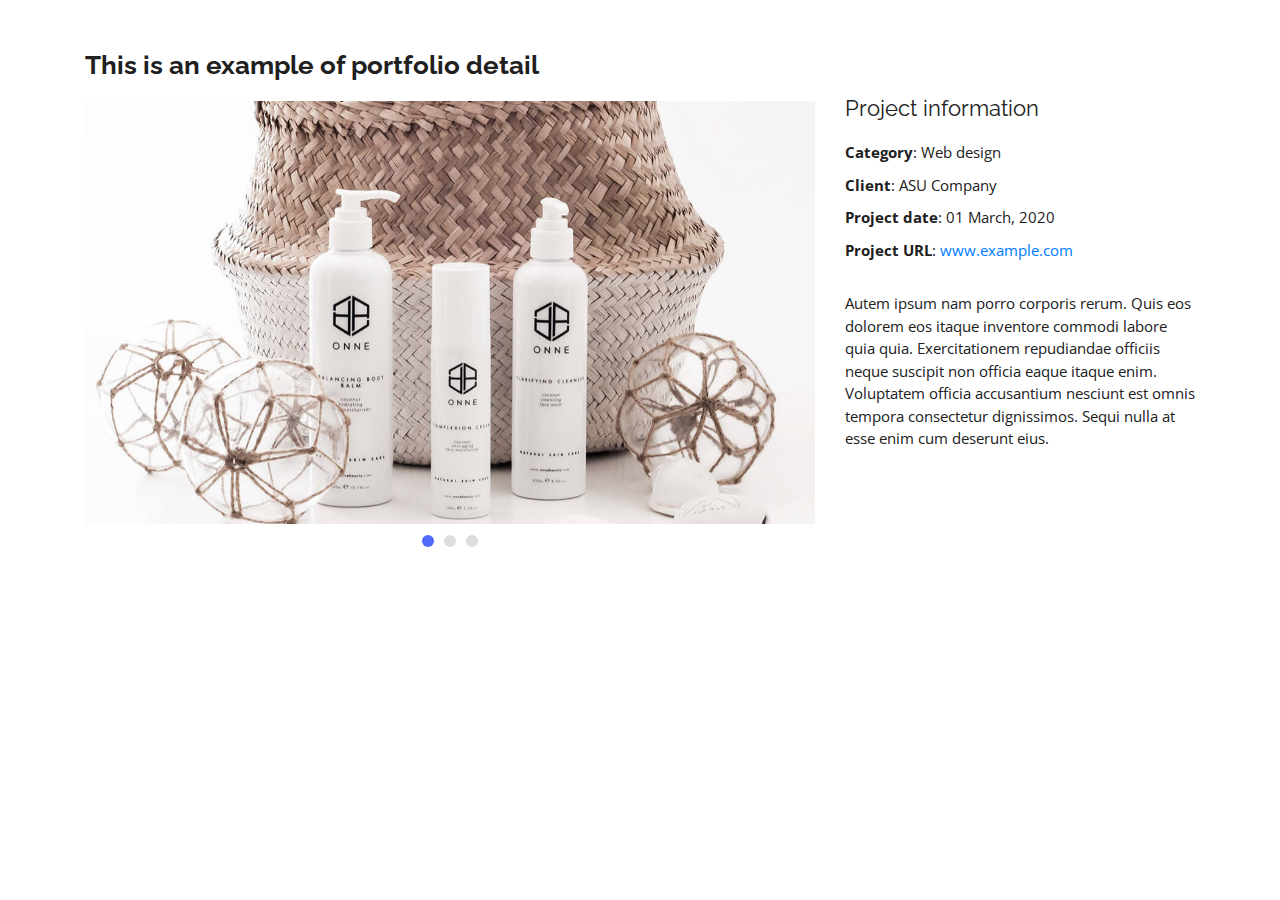
<file: portfolio-details.html>
<!DOCTYPE html>
<html lang="en">

<head>
    <meta charset="utf-8">
    <meta content="width=device-width, initial-scale=1.0" name="viewport">

    <title>Portfolio Details - Soore Bootstrap Template</title>
    <meta content="" name="descriptison">
    <meta content="" name="keywords">


    <!-- favicon -->
    <link rel="icon" type="image/png" href="assets/img/favicon.png">

    <!-- Google Fonts -->
    <link href="https://fonts.googleapis.com/css?family=Open+Sans:300,300i,400,400i,600,600i,700,700i|Raleway:300,300i,400,400i,500,500i,600,600i,700,700i|Poppins:300,300i,400,400i,500,500i,600,600i,700,700i" rel="stylesheet">

    <!-- Vendor CSS Files -->
    <link href="assets/vendor/bootstrap/css/bootstrap.min.css" rel="stylesheet">
    <link href="assets/vendor/icofont/icofont.min.css" rel="stylesheet">
    <link href="assets/vendor/owl.carousel/assets/owl.carousel.min.css" rel="stylesheet">
    <link href="assets/vendor/boxicons/css/boxicons.min.css" rel="stylesheet">
    <link href="assets/vendor/venobox/venobox.css" rel="stylesheet">
    <link href="assets/vendor/aos/aos.css" rel="stylesheet">

    <!-- Template Main CSS File -->
    <link href="assets/css/style.css" rel="stylesheet">

    <!-- =======================================================
  * Template Name: Soore - v2.0.0
  * Template URL: https://bootstrapmade.com/Soore-free-bootstrap-cv-resume-html-template/
  * Author: BootstrapMade.com
  * License: https://bootstrapmade.com/license/
  ======================================================== -->
</head>

<body>

    <main id="main">

        <!-- ======= Portfolio Details Section ======= -->
        <section id="portfolio-details" class="portfolio-details">
            <div class="container">

                <div class="row">

                    <div class="col-lg-8">
                        <h2 class="portfolio-title">This is an example of portfolio detail</h2>
                        <div class="owl-carousel portfolio-details-carousel">
                            <img src="assets/img/portfolio/portfolio-details-1.jpg" class="img-fluid" alt="">
                            <img src="assets/img/portfolio/portfolio-details-2.jpg" class="img-fluid" alt="">
                            <img src="assets/img/portfolio/portfolio-details-3.jpg" class="img-fluid" alt="">
                        </div>
                    </div>

                    <div class="col-lg-4 portfolio-info">
                        <h3>Project information</h3>
                        <ul>
                            <li><strong>Category</strong>: Web design</li>
                            <li><strong>Client</strong>: ASU Company</li>
                            <li><strong>Project date</strong>: 01 March, 2020</li>
                            <li><strong>Project URL</strong>: <a href="#">www.example.com</a></li>
                        </ul>

                        <p>
                            Autem ipsum nam porro corporis rerum. Quis eos dolorem eos itaque inventore commodi labore quia quia. Exercitationem repudiandae officiis neque suscipit non officia eaque itaque enim. Voluptatem officia accusantium nesciunt est omnis tempora consectetur
                            dignissimos. Sequi nulla at esse enim cum deserunt eius.
                        </p>
                    </div>

                </div>

            </div>
        </section>
        <!-- End Portfolio Details Section -->

    </main>
    <!-- End #main -->

    <div id="preloader"></div>
    <a href="#" class="back-to-top"><i class="bx bx-up-arrow-alt"></i></a>

    <!-- Vendor JS Files -->
    <script src="assets/vendor/jquery/jquery.min.js"></script>
    <script src="assets/vendor/bootstrap/js/bootstrap.bundle.min.js"></script>
    <script src="assets/vendor/jquery.easing/jquery.easing.min.js"></script>
    <script src="assets/vendor/php-email-form/validate.js"></script>
    <script src="assets/vendor/waypoints/jquery.waypoints.min.js"></script>
    <script src="assets/vendor/counterup/counterup.min.js"></script>
    <script src="assets/vendor/owl.carousel/owl.carousel.min.js"></script>
    <script src="assets/vendor/isotope-layout/isotope.pkgd.min.js"></script>
    <script src="assets/vendor/venobox/venobox.min.js"></script>
    <script src="assets/vendor/aos/aos.js"></script>

    <!-- Template Main JS File -->
    <script src="assets/js/main.js"></script>

</body>

</html>
</file>
<file: assets/vendor/venobox/venobox.css>
/* ------ venobox.css --------*/
.vbox-overlay *, .vbox-overlay *:before, .vbox-overlay *:after{
    -webkit-backface-visibility: hidden;
    -webkit-box-sizing:border-box;
    -moz-box-sizing:border-box;
    box-sizing:border-box;
}
.vbox-overlay * { 
    -webkit-backface-visibility: visible;
    backface-visibility: visible;
}
.vbox-overlay{
    display: -webkit-flex;
    display: flex;
    -webkit-flex-direction: column;
    flex-direction: column;
    -webkit-justify-content: center;
    justify-content: center;
    -webkit-align-items: center;
    align-items: center;
    position: fixed;
    left: 0;
    top: 0;
    bottom: 0;
    right: 0;
    z-index: 999999;
}

/* ----- navigation ----- */
.vbox-title{
    width: 100%;
    height: 40px;
    float: left;
    text-align: center;
    line-height: 28px;
    font-size: 12px;
    padding: 6px 50px;
    overflow: hidden;
    position: fixed;
    display: none;
    left: 0;
    z-index: 89;
}
.vbox-close{
    cursor: pointer;
    position: fixed;
    top: -1px;
    right: 0;
    width: 50px;
    height: 40px;
    padding: 6px;
    display: block;
    background-position:10px center;
    overflow: hidden;
    font-size: 24px;
    line-height: 1;
    text-align: center;
    z-index: 99;
}
.vbox-left{
    cursor: pointer;
    position: fixed;
    left: 0;
    height: 40px;
    overflow: hidden;
    line-height: 28px;
    font-size: 12px;
    z-index: 99;
    display: flex;
    align-items:center;
}
.vbox-num{
    display: inline-block;
    margin: 6px 0 6px 15px;
}
/* ----- Social share ----- */
.vbox-share{
    line-height: 28px;
    font-size: 12px;
    overflow: hidden;
    position: fixed;
    left: 0;
    z-index: 98;
    display: flex;
    align-items:center;
    justify-content: center;
    width: 100%;
    text-align: center;
}
.vbox-share svg{
    max-height: 28px;
    width: 28px;
    z-index: 10;
    margin-left: 12px;
    margin-top: 6px;
    margin-bottom: 6px;
    vertical-align: middle;
}


/* ----- navigation ARROWS ----- */
.vbox-next, .vbox-prev{
    position: fixed;
    top: 50%;
    margin-top: -15px;
    overflow: hidden;
    cursor: pointer;
    display: block;
    width: 45px;
    height: 45px;
    z-index: 99;
}
.vbox-next span, .vbox-prev span{
    position: relative;
    width: 20px;
    height: 20px;
    border: 2px solid transparent;
    border-top-color: #B6B6B6;
    border-right-color: #B6B6B6;
    text-indent: -100px;
    position: absolute;
    top: 8px;
    display: block;
}
.vbox-prev{
    left: 15px;
}
.vbox-next{
    right: 15px;
}
.vbox-prev span{
    left: 10px;
    -ms-transform: rotate(-135deg);
    -webkit-transform: rotate(-135deg);
    transform: rotate(-135deg);
}
.vbox-next span{
    -ms-transform: rotate(45deg);
    -webkit-transform: rotate(45deg);
    transform: rotate(45deg);
    right: 10px;
}
/* ------- inline window ------ */
.vbox-inline{
    width: 420px;
    height: 315px;
    height: 70vh;
    padding: 10px;
    background: #fff;
    margin: 0 auto;
    overflow: auto;
    text-align: left;
}
/* ------- Video & iFrames window ------ */
.venoframe{
    max-width: 100%;
    width: 100%;
    border: none;
    width: 100%;
    height: 260px;
    height: 70vh;
}
.venoframe.vbvid{
    height: 260px;
}
@media (min-width: 768px) {
    .venoframe, .vbox-inline{
        width: 90%;
        height: 360px;
        height: 70vh;
    }
    .venoframe.vbvid{
        width: 640px;
        height: 360px;
    }
}
@media (min-width: 992px) {
    .venoframe, .vbox-inline{
        max-width: 1200px;
        width: 80%;
        height: 540px;
        height: 70vh;
    }
    .venoframe.vbvid{
        width: 960px;
        height: 540px;
    }
}
/* 
Please do NOT edit this part! 
or at least read this note: http://i.imgur.com/7C0ws9e.gif
*/
.vbox-open{
    overflow: hidden;
}
.vbox-container{
    position: absolute;
    left: 0;
    right: 0;
    top: 0;
    bottom: 0;
    overflow-x: hidden;
    overflow-y: scroll;
    overflow-scrolling: touch;
    -webkit-overflow-scrolling: touch;
    z-index: 20;
    max-height: 100%;

}

.vbox-content{
    text-align: center;
    float: left;
    width: 100%;
    position: relative;
    overflow: hidden;
    padding: 20px 4%;
}
.vbox-container img{
    max-width: 100%;
    height: auto;
}
.vbox-figlio{
    box-shadow: 0 0 12px rgba(0,0,0,0.19), 0 6px 6px rgba(0,0,0,0.23);
    max-width: 100%;
    text-align: initial;
}
img.vbox-figlio{
    -webkit-user-select: none;
-khtml-user-select: none;
-moz-user-select: none;
-o-user-select: none;
user-select: none;
}
.vbox-content.swipe-left{
    margin-left: -200px !important;
}
.vbox-content.swipe-right{
    margin-left: 200px !important;
}
.vbox-animated{
    webkit-transition: margin 300ms ease-out;
    transition: margin 300ms ease-out;
}

/* ---------- preloader ----------
 * SPINKIT 
 * http://tobiasahlin.com/spinkit/
-------------------------------- */
.sk-double-bounce,.sk-rotating-plane{width:40px;height:40px;margin:40px auto}.sk-rotating-plane{background-color:#333;-webkit-animation:sk-rotatePlane 1.2s infinite ease-in-out;animation:sk-rotatePlane 1.2s infinite ease-in-out}@-webkit-keyframes sk-rotatePlane{0%{-webkit-transform:perspective(120px) rotateX(0) rotateY(0);transform:perspective(120px) rotateX(0) rotateY(0)}50%{-webkit-transform:perspective(120px) rotateX(-180.1deg) rotateY(0);transform:perspective(120px) rotateX(-180.1deg) rotateY(0)}100%{-webkit-transform:perspective(120px) rotateX(-180deg) rotateY(-179.9deg);transform:perspective(120px) rotateX(-180deg) rotateY(-179.9deg)}}@keyframes sk-rotatePlane{0%{-webkit-transform:perspective(120px) rotateX(0) rotateY(0);transform:perspective(120px) rotateX(0) rotateY(0)}50%{-webkit-transform:perspective(120px) rotateX(-180.1deg) rotateY(0);transform:perspective(120px) rotateX(-180.1deg) rotateY(0)}100%{-webkit-transform:perspective(120px) rotateX(-180deg) rotateY(-179.9deg);transform:perspective(120px) rotateX(-180deg) rotateY(-179.9deg)}}.sk-double-bounce{position:relative}.sk-double-bounce .sk-child{width:100%;height:100%;border-radius:50%;background-color:#333;opacity:.6;position:absolute;top:0;left:0;-webkit-animation:sk-doubleBounce 2s infinite ease-in-out;animation:sk-doubleBounce 2s infinite ease-in-out}.sk-chasing-dots .sk-child,.sk-spinner-pulse,.sk-three-bounce .sk-child{background-color:#333;border-radius:100%}.sk-double-bounce .sk-double-bounce2{-webkit-animation-delay:-1s;animation-delay:-1s}@-webkit-keyframes sk-doubleBounce{0%,100%{-webkit-transform:scale(0);transform:scale(0)}50%{-webkit-transform:scale(1);transform:scale(1)}}@keyframes sk-doubleBounce{0%,100%{-webkit-transform:scale(0);transform:scale(0)}50%{-webkit-transform:scale(1);transform:scale(1)}}.sk-wave{margin:40px auto;width:50px;height:40px;text-align:center;font-size:10px}.sk-wave .sk-rect{background-color:#333;height:100%;width:6px;display:inline-block;-webkit-animation:sk-waveStretchDelay 1.2s infinite ease-in-out;animation:sk-waveStretchDelay 1.2s infinite ease-in-out}.sk-wave .sk-rect1{-webkit-animation-delay:-1.2s;animation-delay:-1.2s}.sk-wave .sk-rect2{-webkit-animation-delay:-1.1s;animation-delay:-1.1s}.sk-wave .sk-rect3{-webkit-animation-delay:-1s;animation-delay:-1s}.sk-wave .sk-rect4{-webkit-animation-delay:-.9s;animation-delay:-.9s}.sk-wave .sk-rect5{-webkit-animation-delay:-.8s;animation-delay:-.8s}@-webkit-keyframes sk-waveStretchDelay{0%,100%,40%{-webkit-transform:scaleY(.4);transform:scaleY(.4)}20%{-webkit-transform:scaleY(1);transform:scaleY(1)}}@keyframes sk-waveStretchDelay{0%,100%,40%{-webkit-transform:scaleY(.4);transform:scaleY(.4)}20%{-webkit-transform:scaleY(1);transform:scaleY(1)}}.sk-wandering-cubes{margin:40px auto;width:40px;height:40px;position:relative}.sk-wandering-cubes .sk-cube{background-color:#333;width:10px;height:10px;position:absolute;top:0;left:0;-webkit-animation:sk-wanderingCube 1.8s ease-in-out -1.8s infinite both;animation:sk-wanderingCube 1.8s ease-in-out -1.8s infinite both}.sk-chasing-dots,.sk-spinner-pulse{width:40px;height:40px;margin:40px auto}.sk-wandering-cubes .sk-cube2{-webkit-animation-delay:-.9s;animation-delay:-.9s}@-webkit-keyframes sk-wanderingCube{0%{-webkit-transform:rotate(0);transform:rotate(0)}25%{-webkit-transform:translateX(30px) rotate(-90deg) scale(.5);transform:translateX(30px) rotate(-90deg) scale(.5)}50%{-webkit-transform:translateX(30px) translateY(30px) rotate(-179deg);transform:translateX(30px) translateY(30px) rotate(-179deg)}50.1%{-webkit-transform:translateX(30px) translateY(30px) rotate(-180deg);transform:translateX(30px) translateY(30px) rotate(-180deg)}75%{-webkit-transform:translateX(0) translateY(30px) rotate(-270deg) scale(.5);transform:translateX(0) translateY(30px) rotate(-270deg) scale(.5)}100%{-webkit-transform:rotate(-360deg);transform:rotate(-360deg)}}@keyframes sk-wanderingCube{0%{-webkit-transform:rotate(0);transform:rotate(0)}25%{-webkit-transform:translateX(30px) rotate(-90deg) scale(.5);transform:translateX(30px) rotate(-90deg) scale(.5)}50%{-webkit-transform:translateX(30px) translateY(30px) rotate(-179deg);transform:translateX(30px) translateY(30px) rotate(-179deg)}50.1%{-webkit-transform:translateX(30px) translateY(30px) rotate(-180deg);transform:translateX(30px) translateY(30px) rotate(-180deg)}75%{-webkit-transform:translateX(0) translateY(30px) rotate(-270deg) scale(.5);transform:translateX(0) translateY(30px) rotate(-270deg) scale(.5)}100%{-webkit-transform:rotate(-360deg);transform:rotate(-360deg)}}.sk-spinner-pulse{-webkit-animation:sk-pulseScaleOut 1s infinite ease-in-out;animation:sk-pulseScaleOut 1s infinite ease-in-out}@-webkit-keyframes sk-pulseScaleOut{0%{-webkit-transform:scale(0);transform:scale(0)}100%{-webkit-transform:scale(1);transform:scale(1);opacity:0}}@keyframes sk-pulseScaleOut{0%{-webkit-transform:scale(0);transform:scale(0)}100%{-webkit-transform:scale(1);transform:scale(1);opacity:0}}.sk-chasing-dots{position:relative;text-align:center;-webkit-animation:sk-chasingDotsRotate 2s infinite linear;animation:sk-chasingDotsRotate 2s infinite linear}.sk-chasing-dots .sk-child{width:60%;height:60%;display:inline-block;position:absolute;top:0;-webkit-animation:sk-chasingDotsBounce 2s infinite ease-in-out;animation:sk-chasingDotsBounce 2s infinite ease-in-out}.sk-chasing-dots .sk-dot2{top:auto;bottom:0;-webkit-animation-delay:-1s;animation-delay:-1s}@-webkit-keyframes sk-chasingDotsRotate{100%{-webkit-transform:rotate(360deg);transform:rotate(360deg)}}@keyframes sk-chasingDotsRotate{100%{-webkit-transform:rotate(360deg);transform:rotate(360deg)}}@-webkit-keyframes sk-chasingDotsBounce{0%,100%{-webkit-transform:scale(0);transform:scale(0)}50%{-webkit-transform:scale(1);transform:scale(1)}}@keyframes sk-chasingDotsBounce{0%,100%{-webkit-transform:scale(0);transform:scale(0)}50%{-webkit-transform:scale(1);transform:scale(1)}}.sk-three-bounce{margin:40px auto;width:80px;text-align:center}.sk-three-bounce .sk-child{width:20px;height:20px;display:inline-block;-webkit-animation:sk-three-bounce 1.4s ease-in-out 0s infinite both;animation:sk-three-bounce 1.4s ease-in-out 0s infinite both}.sk-circle .sk-child:before,.sk-fading-circle .sk-circle:before{display:block;border-radius:100%;content:'';background-color:#333}.sk-three-bounce .sk-bounce1{-webkit-animation-delay:-.32s;animation-delay:-.32s}.sk-three-bounce .sk-bounce2{-webkit-animation-delay:-.16s;animation-delay:-.16s}@-webkit-keyframes sk-three-bounce{0%,100%,80%{-webkit-transform:scale(0);transform:scale(0)}40%{-webkit-transform:scale(1);transform:scale(1)}}@keyframes sk-three-bounce{0%,100%,80%{-webkit-transform:scale(0);transform:scale(0)}40%{-webkit-transform:scale(1);transform:scale(1)}}.sk-circle{margin:40px auto;width:40px;height:40px;position:relative}.sk-circle .sk-child{width:100%;height:100%;position:absolute;left:0;top:0}.sk-circle .sk-child:before{margin:0 auto;width:15%;height:15%;-webkit-animation:sk-circleBounceDelay 1.2s infinite ease-in-out both;animation:sk-circleBounceDelay 1.2s infinite ease-in-out both}.sk-circle .sk-circle2{-webkit-transform:rotate(30deg);-ms-transform:rotate(30deg);transform:rotate(30deg)}.sk-circle .sk-circle3{-webkit-transform:rotate(60deg);-ms-transform:rotate(60deg);transform:rotate(60deg)}.sk-circle .sk-circle4{-webkit-transform:rotate(90deg);-ms-transform:rotate(90deg);transform:rotate(90deg)}.sk-circle .sk-circle5{-webkit-transform:rotate(120deg);-ms-transform:rotate(120deg);transform:rotate(120deg)}.sk-circle .sk-circle6{-webkit-transform:rotate(150deg);-ms-transform:rotate(150deg);transform:rotate(150deg)}.sk-circle .sk-circle7{-webkit-transform:rotate(180deg);-ms-transform:rotate(180deg);transform:rotate(180deg)}.sk-circle .sk-circle8{-webkit-transform:rotate(210deg);-ms-transform:rotate(210deg);transform:rotate(210deg)}.sk-circle .sk-circle9{-webkit-transform:rotate(240deg);-ms-transform:rotate(240deg);transform:rotate(240deg)}.sk-circle .sk-circle10{-webkit-transform:rotate(270deg);-ms-transform:rotate(270deg);transform:rotate(270deg)}.sk-circle .sk-circle11{-webkit-transform:rotate(300deg);-ms-transform:rotate(300deg);transform:rotate(300deg)}.sk-circle .sk-circle12{-webkit-transform:rotate(330deg);-ms-transform:rotate(330deg);transform:rotate(330deg)}.sk-circle .sk-circle2:before{-webkit-animation-delay:-1.1s;animation-delay:-1.1s}.sk-circle .sk-circle3:before{-webkit-animation-delay:-1s;animation-delay:-1s}.sk-circle .sk-circle4:before{-webkit-animation-delay:-.9s;animation-delay:-.9s}.sk-circle .sk-circle5:before{-webkit-animation-delay:-.8s;animation-delay:-.8s}.sk-circle .sk-circle6:before{-webkit-animation-delay:-.7s;animation-delay:-.7s}.sk-circle .sk-circle7:before{-webkit-animation-delay:-.6s;animation-delay:-.6s}.sk-circle .sk-circle8:before{-webkit-animation-delay:-.5s;animation-delay:-.5s}.sk-circle .sk-circle9:before{-webkit-animation-delay:-.4s;animation-delay:-.4s}.sk-circle .sk-circle10:before{-webkit-animation-delay:-.3s;animation-delay:-.3s}.sk-circle .sk-circle11:before{-webkit-animation-delay:-.2s;animation-delay:-.2s}.sk-circle .sk-circle12:before{-webkit-animation-delay:-.1s;animation-delay:-.1s}@-webkit-keyframes sk-circleBounceDelay{0%,100%,80%{-webkit-transform:scale(0);transform:scale(0)}40%{-webkit-transform:scale(1);transform:scale(1)}}@keyframes sk-circleBounceDelay{0%,100%,80%{-webkit-transform:scale(0);transform:scale(0)}40%{-webkit-transform:scale(1);transform:scale(1)}}.sk-cube-grid{width:40px;height:40px;margin:40px auto}.sk-cube-grid .sk-cube{width:33.33%;height:33.33%;background-color:#333;float:left;-webkit-animation:sk-cubeGridScaleDelay 1.3s infinite ease-in-out;animation:sk-cubeGridScaleDelay 1.3s infinite ease-in-out}.sk-cube-grid .sk-cube1{-webkit-animation-delay:.2s;animation-delay:.2s}.sk-cube-grid .sk-cube2{-webkit-animation-delay:.3s;animation-delay:.3s}.sk-cube-grid .sk-cube3{-webkit-animation-delay:.4s;animation-delay:.4s}.sk-cube-grid .sk-cube4{-webkit-animation-delay:.1s;animation-delay:.1s}.sk-cube-grid .sk-cube5{-webkit-animation-delay:.2s;animation-delay:.2s}.sk-cube-grid .sk-cube6{-webkit-animation-delay:.3s;animation-delay:.3s}.sk-cube-grid .sk-cube7{-webkit-animation-delay:0ms;animation-delay:0ms}.sk-cube-grid .sk-cube8{-webkit-animation-delay:.1s;animation-delay:.1s}.sk-cube-grid .sk-cube9{-webkit-animation-delay:.2s;animation-delay:.2s}@-webkit-keyframes sk-cubeGridScaleDelay{0%,100%,70%{-webkit-transform:scale3D(1,1,1);transform:scale3D(1,1,1)}35%{-webkit-transform:scale3D(0,0,1);transform:scale3D(0,0,1)}}@keyframes sk-cubeGridScaleDelay{0%,100%,70%{-webkit-transform:scale3D(1,1,1);transform:scale3D(1,1,1)}35%{-webkit-transform:scale3D(0,0,1);transform:scale3D(0,0,1)}}.sk-fading-circle{margin:40px auto;width:40px;height:40px;position:relative}.sk-fading-circle .sk-circle{width:100%;height:100%;position:absolute;left:0;top:0}.sk-fading-circle .sk-circle:before{margin:0 auto;width:15%;height:15%;-webkit-animation:sk-circleFadeDelay 1.2s infinite ease-in-out both;animation:sk-circleFadeDelay 1.2s infinite ease-in-out both}.sk-fading-circle .sk-circle2{-webkit-transform:rotate(30deg);-ms-transform:rotate(30deg);transform:rotate(30deg)}.sk-fading-circle .sk-circle3{-webkit-transform:rotate(60deg);-ms-transform:rotate(60deg);transform:rotate(60deg)}.sk-fading-circle .sk-circle4{-webkit-transform:rotate(90deg);-ms-transform:rotate(90deg);transform:rotate(90deg)}.sk-fading-circle .sk-circle5{-webkit-transform:rotate(120deg);-ms-transform:rotate(120deg);transform:rotate(120deg)}.sk-fading-circle .sk-circle6{-webkit-transform:rotate(150deg);-ms-transform:rotate(150deg);transform:rotate(150deg)}.sk-fading-circle .sk-circle7{-webkit-transform:rotate(180deg);-ms-transform:rotate(180deg);transform:rotate(180deg)}.sk-fading-circle .sk-circle8{-webkit-transform:rotate(210deg);-ms-transform:rotate(210deg);transform:rotate(210deg)}.sk-fading-circle .sk-circle9{-webkit-transform:rotate(240deg);-ms-transform:rotate(240deg);transform:rotate(240deg)}.sk-fading-circle .sk-circle10{-webkit-transform:rotate(270deg);-ms-transform:rotate(270deg);transform:rotate(270deg)}.sk-fading-circle .sk-circle11{-webkit-transform:rotate(300deg);-ms-transform:rotate(300deg);transform:rotate(300deg)}.sk-fading-circle .sk-circle12{-webkit-transform:rotate(330deg);-ms-transform:rotate(330deg);transform:rotate(330deg)}.sk-fading-circle .sk-circle2:before{-webkit-animation-delay:-1.1s;animation-delay:-1.1s}.sk-fading-circle .sk-circle3:before{-webkit-animation-delay:-1s;animation-delay:-1s}.sk-fading-circle .sk-circle4:before{-webkit-animation-delay:-.9s;animation-delay:-.9s}.sk-fading-circle .sk-circle5:before{-webkit-animation-delay:-.8s;animation-delay:-.8s}.sk-fading-circle .sk-circle6:before{-webkit-animation-delay:-.7s;animation-delay:-.7s}.sk-fading-circle .sk-circle7:before{-webkit-animation-delay:-.6s;animation-delay:-.6s}.sk-fading-circle .sk-circle8:before{-webkit-animation-delay:-.5s;animation-delay:-.5s}.sk-fading-circle .sk-circle9:before{-webkit-animation-delay:-.4s;animation-delay:-.4s}.sk-fading-circle .sk-circle10:before{-webkit-animation-delay:-.3s;animation-delay:-.3s}.sk-fading-circle .sk-circle11:before{-webkit-animation-delay:-.2s;animation-delay:-.2s}.sk-fading-circle .sk-circle12:before{-webkit-animation-delay:-.1s;animation-delay:-.1s}@-webkit-keyframes sk-circleFadeDelay{0%,100%,39%{opacity:0}40%{opacity:1}}@keyframes sk-circleFadeDelay{0%,100%,39%{opacity:0}40%{opacity:1}}.sk-folding-cube{margin:40px auto;width:40px;height:40px;position:relative;-webkit-transform:rotateZ(45deg);transform:rotateZ(45deg)}.sk-folding-cube .sk-cube{float:left;width:50%;height:50%;position:relative;-webkit-transform:scale(1.1);-ms-transform:scale(1.1);transform:scale(1.1)}.sk-folding-cube .sk-cube:before{content:'';position:absolute;top:0;left:0;width:100%;height:100%;background-color:#333;-webkit-animation:sk-foldCubeAngle 2.4s infinite linear both;animation:sk-foldCubeAngle 2.4s infinite linear both;-webkit-transform-origin:100% 100%;-ms-transform-origin:100% 100%;transform-origin:100% 100%}.sk-folding-cube .sk-cube2{-webkit-transform:scale(1.1) rotateZ(90deg);transform:scale(1.1) rotateZ(90deg)}.sk-folding-cube .sk-cube3{-webkit-transform:scale(1.1) rotateZ(180deg);transform:scale(1.1) rotateZ(180deg)}.sk-folding-cube .sk-cube4{-webkit-transform:scale(1.1) rotateZ(270deg);transform:scale(1.1) rotateZ(270deg)}.sk-folding-cube .sk-cube2:before{-webkit-animation-delay:.3s;animation-delay:.3s}.sk-folding-cube .sk-cube3:before{-webkit-animation-delay:.6s;animation-delay:.6s}.sk-folding-cube .sk-cube4:before{-webkit-animation-delay:.9s;animation-delay:.9s}@-webkit-keyframes sk-foldCubeAngle{0%,10%{-webkit-transform:perspective(140px) rotateX(-180deg);transform:perspective(140px) rotateX(-180deg);opacity:0}25%,75%{-webkit-transform:perspective(140px) rotateX(0);transform:perspective(140px) rotateX(0);opacity:1}100%,90%{-webkit-transform:perspective(140px) rotateY(180deg);transform:perspective(140px) rotateY(180deg);opacity:0}}@keyframes sk-foldCubeAngle{0%,10%{-webkit-transform:perspective(140px) rotateX(-180deg);transform:perspective(140px) rotateX(-180deg);opacity:0}25%,75%{-webkit-transform:perspective(140px) rotateX(0);transform:perspective(140px) rotateX(0);opacity:1}100%,90%{-webkit-transform:perspective(140px) rotateY(180deg);transform:perspective(140px) rotateY(180deg);opacity:0}}
</file>
<file: assets/css/style.css>
/*--------------------------------------------------------------
# General
--------------------------------------------------------------*/

body {
    font-family: "Open Sans", sans-serif;
    color: #444444;
    background-color: #202020;
}

/* a { */
    /* color: rgba(0, 37, 248, 0.678); */
/* } */

a:hover {
    color: rgba(0, 37, 248, 0.678);
    text-decoration: none;
}

h1,
h2,
h3,
h4,
h5,
h6 {
    font-family: "Raleway", sans-serif;
}

#main {
    margin-top: 50px;
}

@media (max-width: 992px) {
    #main {
        margin-top: 30px;
    }
}


/*--------------------------------------------------------------
# Preloader
--------------------------------------------------------------*/

#preloader {
    position: fixed;
    top: 0;
    left: 0;
    right: 0;
    bottom: 0;
    z-index: 9999;
    overflow: hidden;
    background: #fff;
}

#preloader:before {
    content: "";
    position: fixed;
    top: calc(50% - 30px);
    left: calc(50% - 30px);
    border: 6px solid rgba(0, 37, 248, 0.678);
    border-top-color: #dcf5f2;
    border-radius: 50%;
    width: 60px;
    height: 60px;
    -webkit-animation: animate-preloader 1s linear infinite;
    animation: animate-preloader 1s linear infinite;
}

@-webkit-keyframes animate-preloader {
    0% {
        transform: rotate(0deg);
    }
    100% {
        transform: rotate(360deg);
    }
}

@keyframes animate-preloader {
    0% {
        transform: rotate(0deg);
    }
    100% {
        transform: rotate(360deg);
    }
}


/*--------------------------------------------------------------
# Back to top button
--------------------------------------------------------------*/

.back-to-top {
    position: fixed;
    display: none;
    right: 15px;
    bottom: 15px;
    z-index: 99999;
}

.back-to-top i {
    display: flex;
    align-items: center;
    justify-content: center;
    font-size: 24px;
    width: 40px;
    height: 40px;
    border-radius: 50px;
    background: rgba(0, 37, 248, 0.678);
    color: #fff;
    transition: all 0.4s;
}

.back-to-top i:hover {
    background: rgba(0, 37, 248, 0.678);
    color: #fff;
}


/*--------------------------------------------------------------
# darkmode
--------------------------------------------------------------*/


/* Light mode CSS */

:root {
    --text: #202020;
    --a: #202020;
    --background: white;
}


/* Dark mode CSS */

body.dark {
    --text: white;
    --background: #202020;
}

body {
    color: var(--text, --a);
    background: var(--background);
}

.mode {
    font-size: 20px;
    border: none;
    background: none;
    color: black;
    margin-right: 35px;
}


/*--------------------------------------------------------------
# Header
--------------------------------------------------------------*/

#header {
    background: #e9e8e6;
    box-shadow: 0px 0px 25px 0 rgba(53, 53, 53, 0.08);
    z-index: 997;
    padding: 15px 0;
}

#header .logo {
    font-size: 32px;
    margin: 0;
    padding: 0;
    line-height: 1;
    font-weight: 400;
    letter-spacing: 2px;
    text-transform: uppercase;
}

#header .logo a {
    color: #202020;
}

#header .logo img {
    max-height: 40px;
}

@media (max-width: 992px) {
    #header .logo {
        font-size: 28px;
    }
}


/*--------------------------------------------------------------
# Navigation Menu
--------------------------------------------------------------*/


/* Desktop Navigation */

.nav-menu ul {
    margin: 0;
    padding: 0;
    list-style: none;
}

.nav-menu>ul {
    display: flex;
}

.nav-menu>ul>li {
    position: relative;
    white-space: nowrap;
    padding: 10px 0 10px 28px;
}

.nav-menu a {
    display: block;
    position: relative;
    color: #888888;
    transition: 0.3s;
    font-size: 15px;
    font-family: "Raleway", sans-serif;
    font-weight: 600;
}

.nav-menu>ul>li>a:before {
    content: "";
    position: absolute;
    width: 0;
    height: 2px;
    bottom: -5px;
    left: 0;
    background-color: rgba(0, 37, 248, 0.678);
    visibility: hidden;
    width: 0px;
    transition: all 0.3s ease-in-out 0s;
}

.nav-menu a:hover:before,
.nav-menu li:hover>a:before,
.nav-menu .active>a:before {
    visibility: visible;
    width: 25px;
}

.nav-menu a:hover,
.nav-menu .active>a,
.nav-menu li:hover>a {
    color: #1e52fd;
}

.nav-menu .drop-down ul {
    display: block;
    position: absolute;
    left: 28px;
    top: calc(100% + 30px);
    z-index: 99;
    opacity: 0;
    visibility: hidden;
    padding: 10px 0;
    background: #fff;
    box-shadow: 0px 0px 30px rgba(127, 137, 161, 0.25);
    transition: 0.3s;
}

.nav-menu .drop-down:hover>ul {
    opacity: 1;
    top: 100%;
    visibility: visible;
}

.nav-menu .drop-down li {
    min-width: 180px;
    position: relative;
}

.nav-menu .drop-down ul a {
    padding: 10px 20px;
    font-size: 14px;
    font-weight: 500;
    text-transform: none;
    color: #222222;
}

.nav-menu .drop-down ul a:hover,
.nav-menu .drop-down ul .active>a,
.nav-menu .drop-down ul li:hover>a {
    color: rgba(0, 37, 248, 0.678);
}

.nav-menu .drop-down>a:after {
    content: "\ea99";
    font-family: IcoFont;
    padding-left: 5px;
}

.nav-menu .drop-down .drop-down ul {
    top: 0;
    left: calc(100% - 30px);
}

.nav-menu .drop-down .drop-down:hover>ul {
    opacity: 1;
    top: 0;
    left: 100%;
}

.nav-menu .drop-down .drop-down>a {
    padding-right: 35px;
}

.nav-menu .drop-down .drop-down>a:after {
    content: "\eaa0";
    font-family: IcoFont;
    position: absolute;
    right: 15px;
}

@media (max-width: 1366px) {
    .nav-menu .drop-down .drop-down ul {
        left: -90%;
    }
    .nav-menu .drop-down .drop-down:hover>ul {
        left: -100%;
    }
    .nav-menu .drop-down .drop-down>a:after {
        content: "\ea9d";
    }
}


/* Mobile Navigation */

.mobile-nav-toggle {
    position: fixed;
    right: 15px;
    top: 17px;
    z-index: 9998;
    border: 0;
    background: none;
    font-size: 24px;
    transition: all 0.4s;
    outline: none !important;
    line-height: 1;
    cursor: pointer;
    text-align: right;
}

.mobile-nav-toggle i {
    color: #202020;
}

.mobile-nav {
    position: fixed;
    top: 55px;
    right: 15px;
    bottom: 15px;
    left: 15px;
    z-index: 9999;
    overflow-y: auto;
    background: rgb(255, 255, 255);
    transition: ease-in-out 0.2s;
    opacity: 0;
    visibility: hidden;
    border-radius: 10px;
    padding: 10px 0;
}

.mobile-nav * {
    margin: 0;
    padding: 0;
    list-style: none;
}

.mobile-nav a {
    display: block;
    position: relative;
    color: #222222;
    padding: 10px 20px;
    font-weight: 500;
    outline: none;
}

.mobile-nav a:hover,
.mobile-nav .active>a,
.mobile-nav li:hover>a {
    color: rgba(0, 37, 248, 0.678);
    text-decoration: none;
}

.mobile-nav .drop-down>a:after {
    content: "\ea99";
    font-family: IcoFont;
    padding-left: 10px;
    position: absolute;
    right: 15px;
}

.mobile-nav .active.drop-down>a:after {
    content: "\eaa1";
}

.mobile-nav .drop-down>a {
    padding-right: 35px;
}

.mobile-nav .drop-down ul {
    display: none;
    overflow: hidden;
}

.mobile-nav .drop-down li {
    padding-left: 20px;
}

.mobile-nav-overly {
    width: 100%;
    height: 100%;
    z-index: 9997;
    top: 0;
    left: 0;
    position: fixed;
    background: rgba(9, 9, 9, 0.9);
    overflow: hidden;
    display: none;
    transition: ease-in-out 0.2s;
}

.mobile-nav-active {
    overflow: hidden;
}

.mobile-nav-active .mobile-nav {
    opacity: 1;
    visibility: visible;
}

.mobile-nav-active .mobile-nav-toggle i {
    color: #fff;
}


/*--------------------------------------------------------------
#  Social Links
--------------------------------------------------------------*/

.social-links {
    padding-left: 20px;
    margin: 0;
}

.social-links a {
    color: #202020;
    margin-left: 30px;
    margin-right: 10px;
    padding-left: 6px;
    display: inline-block;
    line-height: 1px;
    transition: 0.3s;
    font-size: 22px;
}

.social-links a:hover {
    color: rgba(0, 37, 248, 0.678);
}

@media (max-width: 992px) {
    .social-links {
        padding: 0 48px 0 0;
    }
}
.socials {
    padding-left: 20px;
    margin: 0;
}
.socials a {
    color: #202020;
    padding-left: 6px;
    display: inline-block;
    line-height: 1px;
    transition: 0.3s;
    font-size: 20px;
}
@media (max-width: 992px) {
    .socials {
        padding: 0 48px 0 0;
    }
}
/*--------------------------------------------------------------
# Hero Section
--------------------------------------------------------------*/

#hero {
    width: 100%;
    height: 100vh;
    /* background: url("../img/moyo.jpg") top right; */
    background-size: cover;
}

#hero .container {
    padding-top: 70px;
    position: relative;
}

@media (max-width: 992px) {
    #hero .container {
        padding-top: 58px;
    }
}

#hero h1 {
    margin: 0;
    font-size: 50px;
    font-weight: 1000;
    line-height: 56px;
    /* color: #222222; */
}

#hero h2 {
    color: #8b8b8b;
    margin: 10px 0 0 0;
    font-size: 22px;
}

#hero .btn-about {
    font-family: "Raleway", sans-serif;
    text-transform: uppercase;
    font-weight: 600;
    font-size: 12px;
    letter-spacing: 1px;
    display: inline-block;
    padding: 12px 40px;
    border-radius: 50px;
    transition: 0.5s;
    margin-top: 30px;
    color: #fff;
    background: rgba(0, 37, 248, 0.678);
}

.nam {
    color: rgba(0, 37, 248, 0.678);
}

#hero .btn-about:hover {
    background: rgba(0, 37, 248, 0.678);
}

@media (min-width: 1024px) {
    #hero {
        background-attachment: fixed;
    }
}

@media (max-width: 992px) {
    #hero:before {
        content: "";
        /* background: rgba(255, 255, 255, 0.9); */
        position: absolute;
        bottom: 0;
        top: 0;
        left: 0;
        right: 0;
    }
    #hero h1 {
        font-size: 28px;
        line-height: 36px;
    }
    #hero h2 {
        font-size: 18px;
        line-height: 24px;
    }
}


/*--------------------------------------------------------------
# Sections General
--------------------------------------------------------------*/

section {
    padding: 60px 0;
}

.section-bg {
    background-color: #e7f8f6;
}

.section-title {
    text-align: center;
    padding-bottom: 30px;
}

.section-title h2 {
    font-size: 32px;
    font-weight: bold;
    text-transform: uppercase;
    margin-bottom: 20px;
    padding-bottom: 20px;
    position: relative;
}

.section-title h2::after {
    content: '';
    position: absolute;
    display: block;
    width: 50px;
    height: 3px;
    background: rgba(0, 37, 248, 0.678);
    bottom: 0;
    left: calc(50% - 25px);
}

.section-title p {
    margin-bottom: 0;
}


/*--------------------------------------------------------------
# Cta
--------------------------------------------------------------*/

.cta {
    background: linear-gradient(rgba(0, 0, 0, 0.6), rgba(0, 0, 0, 0.6)), url("../img/bg-1.jpg") fixed center center;
    background-size: cover;
    padding: 80px 0;
}

.cta h3 {
    color: #fff;
    font-size: 28px;
    font-weight: 700;
}

.cta p {
    color: #fff;
}

.cta .cta-btn {
    font-family: "Raleway", sans-serif;
    text-transform: uppercase;
    font-weight: 500;
    font-size: 16px;
    letter-spacing: 1px;
    display: inline-block;
    padding: 8px 20px;
    border-radius: 2px;
    transition: 0.5s;
    margin: 10px;
    border: 2px solid #fff;
    color: #fff;
}

.cta .cta-btn:hover {
    background: rgba(0, 37, 248, 0.678);
    border: 2px solid rgba(0, 37, 248, 0.678);
}

@media (max-width: 1024px) {
    .cta {
        background-attachment: scroll;
    }
}

@media (min-width: 769px) {
    .cta .cta-btn-container {
        display: flex;
        align-items: center;
        justify-content: flex-end;
    }
}


/*--------------------------------------------------------------
# About
--------------------------------------------------------------*/

.about .content h3 {
    font-weight: 700;
    font-size: 26px;
    color: #555555;
}

.about .content ul {
    list-style: none;
    padding: 0;
}

.about .content ul li {
    padding-bottom: 10px;
}

.about .content ul i {
    font-size: 20px;
    padding-right: 2px;
    color: rgba(0, 37, 248, 0.678);
}

.about .content p:last-child {
    margin-bottom: 0;
}


/*--------------------------------------------------------------
# Skills
--------------------------------------------------------------*/

.skills .progress {
    height: 50px;
    display: block;
    background: none;
}

.skills .progress .skill {
    padding: 10px 0;
    margin: 0 0 6px 0;
    text-transform: uppercase;
    display: block;
    font-weight: 600;
    font-family: "Poppins", sans-serif;
    color: #222222;
}

.skills .progress .skill .val {
    float: right;
    font-style: normal;
}

.skills .progress-bar-wrap {
    background: #f3f3f3;
}

.skills .progress-bar {
    width: 1px;
    height: 10px;
    transition: .9s;
    background-color: rgba(0, 37, 248, 0.678);
}


/*--------------------------------------------------------------
# Facts
--------------------------------------------------------------*/

.facts .counters span {
    font-size: 48px;
    display: block;
    color: rgba(0, 37, 248, 0.678);
}

.facts .counters p {
    padding: 0;
    margin: 0 0 20px 0;
    font-family: "Raleway", sans-serif;
    font-size: 14px;
}


/*--------------------------------------------------------------
# Testimonials
--------------------------------------------------------------*/

.testimonials .section-header {
    margin-bottom: 40px;
}

.testimonials .testimonial-item {
    text-align: center;
}

.testimonials .testimonial-item .testimonial-img {
    width: 120px;
    border-radius: 50%;
    border: 4px solid #fff;
    margin: 0 auto;
}

.testimonials .testimonial-item h3 {
    font-size: 20px;
    font-weight: bold;
    margin: 10px 0 5px 0;
    color: #111;
}

.testimonials .testimonial-item h4 {
    font-size: 14px;
    color: #999;
    margin: 0 0 15px 0;
}

.testimonials .testimonial-item .quote-icon-left,
.testimonials .testimonial-item .quote-icon-right {
    color: #c8efea;
    font-size: 26px;
}

.testimonials .testimonial-item .quote-icon-left {
    display: inline-block;
    left: -5px;
    position: relative;
}

.testimonials .testimonial-item .quote-icon-right {
    display: inline-block;
    right: -5px;
    position: relative;
    top: 10px;
}

.testimonials .testimonial-item p {
    font-style: italic;
    margin: 0 auto 15px auto;
}

.testimonials .owl-nav,
.testimonials .owl-dots {
    margin-top: 5px;
    text-align: center;
}

.testimonials .owl-dot {
    display: inline-block;
    margin: 0 5px;
    width: 12px;
    height: 12px;
    border-radius: 50%;
    background-color: #ddd !important;
}

.testimonials .owl-dot.active {
    background-color: rgba(0, 37, 248, 0.678) !important;
}

@media (min-width: 992px) {
    .testimonials .testimonial-item p {
        width: 80%;
    }
}


/*--------------------------------------------------------------
# Resume
--------------------------------------------------------------*/

.resume .resume-title {
    font-size: 26px;
    font-weight: 400;
    margin-top: 20px;
    margin-bottom: 20px;
    color: #222222;
}

.resume .resume-item {
    padding: 0 0 20px 20px;
    margin-top: -2px;
    border-left: 2px solid rgba(0, 37, 248, 0.678);
    position: relative;
}

.resume .resume-item h4 {
    line-height: 18px;
    font-size: 18px;
    font-weight: 600;
    font-family: "Poppins", sans-serif;
    color: #1d685f;
    margin-bottom: 10px;
}

.resume .resume-item h5 {
    font-size: 16px;
    background: #effbf9;
    padding: 5px 15px;
    display: inline-block;
    font-weight: 600;
    margin-bottom: 10px;
    color: rgba(0, 37, 248, 0.678);
}

.resume .resume-item ul {
    padding-left: 20px;
}

.resume .resume-item ul li {
    padding-bottom: 10px;
}

.resume .resume-item:last-child {
    padding-bottom: 0;
}

.resume .resume-item::before {
    content: "";
    position: absolute;
    width: 16px;
    height: 16px;
    border-radius: 50px;
    left: -9px;
    top: 0;
    background: #fff;
    border: 2px solid rgba(0, 37, 248, 0.678);
}


/*--------------------------------------------------------------
# Services
--------------------------------------------------------------*/

.services .icon-box {
    text-align: center;
    padding: 70px 20px 80px 20px;
    transition: all ease-in-out 0.3s;
    background: #fff;
    box-shadow: 0px 0 35px 0 rgba(0, 0, 0, 0.08);
}

.services .icon-box .icon {
    margin: 0 auto;
    width: 100px;
    height: 100px;
    display: flex;
    align-items: center;
    justify-content: center;
    transition: ease-in-out 0.3s;
    position: relative;
}

.services .icon-box .icon i {
    font-size: 36px;
    transition: 0.5s;
    position: relative;
}

.services .icon-box .icon svg {
    position: absolute;
    top: 0;
    left: 0;
}

.services .icon-box .icon svg path {
    transition: 0.5s;
    fill: #f5f5f5;
}

.services .icon-box h4 {
    font-weight: 600;
    margin: 10px 0 15px 0;
    font-size: 22px;
}

.services .icon-box h4 a {
    color: #222222;
    transition: ease-in-out 0.3s;
}

.services .icon-box p {
    line-height: 24px;
    font-size: 14px;
    margin-bottom: 0;
}

.services .iconbox-blue i {
    color: #47aeff;
}

.services .iconbox-blue:hover .icon i {
    color: #fff;
}

.services .iconbox-blue:hover .icon path {
    fill: #47aeff;
}

.services .iconbox-orange i {
    color: #ffa76e;
}

.services .iconbox-orange:hover .icon i {
    color: #fff;
}

.services .iconbox-orange:hover .icon path {
    fill: #ffa76e;
}

.services .iconbox-pink i {
    color: #e80368;
}

.services .iconbox-pink:hover .icon i {
    color: #fff;
}

.services .iconbox-pink:hover .icon path {
    fill: #e80368;
}

.services .iconbox-yellow i {
    color: #ffbb2c;
}

.services .iconbox-yellow:hover .icon i {
    color: #fff;
}

.services .iconbox-yellow:hover .icon path {
    fill: #ffbb2c;
}

.services .iconbox-red i {
    color: #ff5828;
}

.services .iconbox-red:hover .icon i {
    color: #fff;
}

.services .iconbox-red:hover .icon path {
    fill: #ff5828;
}

.services .iconbox-teal i {
    color: #11dbcf;
}

.services .iconbox-teal:hover .icon i {
    color: #fff;
}

.services .iconbox-teal:hover .icon path {
    fill: #11dbcf;
}


/*--------------------------------------------------------------
# Portfolio
--------------------------------------------------------------*/

.portfolio .portfolio-item {
    margin-bottom: 30px;
}

.portfolio #portfolio-flters {
    padding: 0;
    margin: 0 auto 20px auto;
    list-style: none;
    text-align: center;
}

.portfolio #portfolio-flters li {
    cursor: pointer;
    display: inline-block;
    padding: 8px 16px 10px 16px;
    font-size: 13px;
    font-weight: 500;
    line-height: 1;
    text-transform: uppercase;
    color: #444444;
    margin-bottom: 5px;
    transition: all 0.3s ease-in-out;
    border-radius: 50px;
}

.portfolio #portfolio-flters li:hover,
.portfolio #portfolio-flters li.filter-active {
    color: #fff;
    background: rgba(0, 37, 248, 0.678);
}

.portfolio #portfolio-flters li:last-child {
    margin-right: 0;
}

.portfolio .portfolio-wrap {
    transition: 0.3s;
    position: relative;
    overflow: hidden;
    z-index: 1;
    background: rgba(34, 34, 34, 0.6);
}

.portfolio .portfolio-wrap::before {
    content: "";
    background: rgba(34, 34, 34, 0.6);
    position: absolute;
    left: 0;
    right: 0;
    top: 0;
    bottom: 0;
    transition: all ease-in-out 0.3s;
    z-index: 2;
    opacity: 0;
}

.portfolio .portfolio-wrap img {
    transition: all ease-in-out 0.3s;
}

.portfolio .portfolio-wrap .portfolio-info {
    opacity: 0;
    position: absolute;
    top: 0;
    left: 0;
    right: 0;
    bottom: 0;
    z-index: 3;
    transition: all ease-in-out 0.3s;
    display: flex;
    flex-direction: column;
    justify-content: flex-end;
    align-items: flex-start;
    padding: 20px;
}

.portfolio .portfolio-wrap .portfolio-info h4 {
    font-size: 20px;
    color: #fff;
    font-weight: 600;
}

.portfolio .portfolio-wrap .portfolio-info p {
    color: rgba(255, 255, 255, 0.7);
    font-size: 14px;
    text-transform: uppercase;
    padding: 0;
    margin: 0;
    font-style: italic;
}

.portfolio .portfolio-wrap .portfolio-links {
    text-align: center;
    z-index: 4;
}

.portfolio .portfolio-wrap .portfolio-links a {
    color: #fff;
    margin: 0 5px 0 0;
    font-size: 28px;
    display: inline-block;
    transition: 0.3s;
}

.portfolio .portfolio-wrap .portfolio-links a:hover {
    color: #78d9cd;
}

.portfolio .portfolio-wrap:hover::before {
    opacity: 1;
}

.portfolio .portfolio-wrap:hover img {
    transform: scale(1.2);
}

.portfolio .portfolio-wrap:hover .portfolio-info {
    opacity: 1;
}


/*--------------------------------------------------------------
# Portfolio Details
--------------------------------------------------------------*/

.portfolio-details {
    padding: 0;
}

.portfolio-details .portfolio-title {
    font-size: 26px;
    font-weight: 700;
    margin-bottom: 20px;
}

.portfolio-details .portfolio-details-carousel .owl-nav,
.portfolio-details .portfolio-details-carousel .owl-dots {
    margin-top: 5px;
    text-align: center;
}

.portfolio-details .portfolio-details-carousel .owl-dot {
    display: inline-block;
    margin: 0 5px;
    width: 12px;
    height: 12px;
    border-radius: 50%;
    background-color: #ddd !important;
}

.portfolio-details .portfolio-details-carousel .owl-dot.active {
    background-color: rgba(0, 37, 248, 0.678) !important;
}

.portfolio-details .portfolio-info {
    padding-top: 45px;
}

.portfolio-details .portfolio-info h3 {
    font-size: 22px;
    font-weight: 400;
    margin-bottom: 20px;
}

.portfolio-details .portfolio-info ul {
    list-style: none;
    padding: 0;
    font-size: 15px;
}

.portfolio-details .portfolio-info ul li+li {
    margin-top: 10px;
}

.portfolio-details .portfolio-info p {
    font-size: 15px;
    padding: 15px 0 0 0;
}

@media (max-width: 992px) {
    .portfolio-details .portfolio-info {
        padding-top: 20px;
    }
}


/*--------------------------------------------------------------
# Contact
--------------------------------------------------------------*/

.contact .info {
    width: 100%;
    /* background: #fff; */
}

.contact .info i {
    font-size: 20px;
    color: rgba(0, 37, 248, 0.678);
    float: left;
    width: 44px;
    height: 44px;
    background: #effbf9;
    display: flex;
    justify-content: center;
    align-items: center;
    border-radius: 50px;
    transition: all 0.3s ease-in-out;
}

.contact .info h4 {
    padding: 0 0 0 60px;
    font-size: 20px;
    font-weight: 600;
    /* margin-bottom: 5px; */
    /* margin-top: 5px; */
    color: #222222;
}

.contact .info p {
    padding: 0 0 0 60px;
    margin-bottom: 0;
    font-size: 14px;
    color: #555555;
}

.contact .info .email,
.contact .info .phone {
    margin-top: 80px;
}

.contact .info .email:hover i,
.contact .info .address:hover i,
.contact .info .phone:hover i {
    background: rgba(0, 37, 248, 0.678);
    color: #fff;
}

.contact .php-email-form {
    width: 100%;
    /* background: #fff; */
}

.contact .php-email-form .form-group {
    padding-bottom: 8px;
}

.contact .php-email-form .validate {
    display: none;
    color: red;
    margin: 0 0 15px 0;
    font-weight: 400;
    font-size: 13px;
}

.contact .php-email-form .error-message {
    display: none;
    color: #fff;
    background: #ed3c0d;
    text-align: center;
    padding: 15px;
    font-weight: 600;
}

.contact .php-email-form .sent-message {
    display: none;
    color: #fff;
    background: #18d26e;
    text-align: center;
    padding: 15px;
    font-weight: 600;
}

.contact .php-email-form .loading {
    display: none;
    background: #fff;
    text-align: center;
    padding: 15px;
}

.contact .php-email-form .loading:before {
    content: "";
    display: inline-block;
    border-radius: 50%;
    width: 24px;
    height: 24px;
    margin: 0 10px -6px 0;
    border: 3px solid #18d26e;
    border-top-color: #eee;
    -webkit-animation: animate-loading 1s linear infinite;
    animation: animate-loading 1s linear infinite;
}

.contact .php-email-form input,
.contact .php-email-form textarea {
    border-radius: 4px;
    box-shadow: none;
    font-size: 14px;
    margin: auto;
    
}

.contact .php-email-form input:focus,
.contact .php-email-form textarea:focus {
    border-color: rgba(0, 37, 248, 0.678);
}

.contact .php-email-form input {
    height: 44px;
}

.contact .php-email-form textarea {
    padding: 10px 12px;
}

.contact .php-email-form button[type="submit"] {
    background: rgba(0, 37, 248, 0.678);
    border: 0;
    padding: 10px 30px 12px 30px;
    color: #fff;
    transition: 0.4s;
    margin-bottom: 20px;
    border-radius: 50px;
}

.contact .php-email-form button[type="submit"]:hover {
    background: #3dc8b7;
}

@-webkit-keyframes animate-loading {
    0% {
        transform: rotate(0deg);
    }
    100% {
        transform: rotate(360deg);
    }
}

@keyframes animate-loading {
    0% {
        transform: rotate(0deg);
    }
    100% {
        transform: rotate(360deg);
    }
}


/*--------------------------------------------------------------
# Footer
--------------------------------------------------------------*/

#footer {
    background: #e2e1dd;
    padding: 30px 0;
    color: #222222;
    font-size: 14px;
    text-align: center;
}

#footer .credits {
    padding-top: 5px;
    font-size: 13px;
}

#footer .credits a {
    color: rgba(0, 37, 248, 0.678);
}

footer .credits a {
    color: rgba(0, 37, 248, 0.678);
}


footer .credits a {
    color: rgba(0, 37, 248, 0.678);
}
</file>
